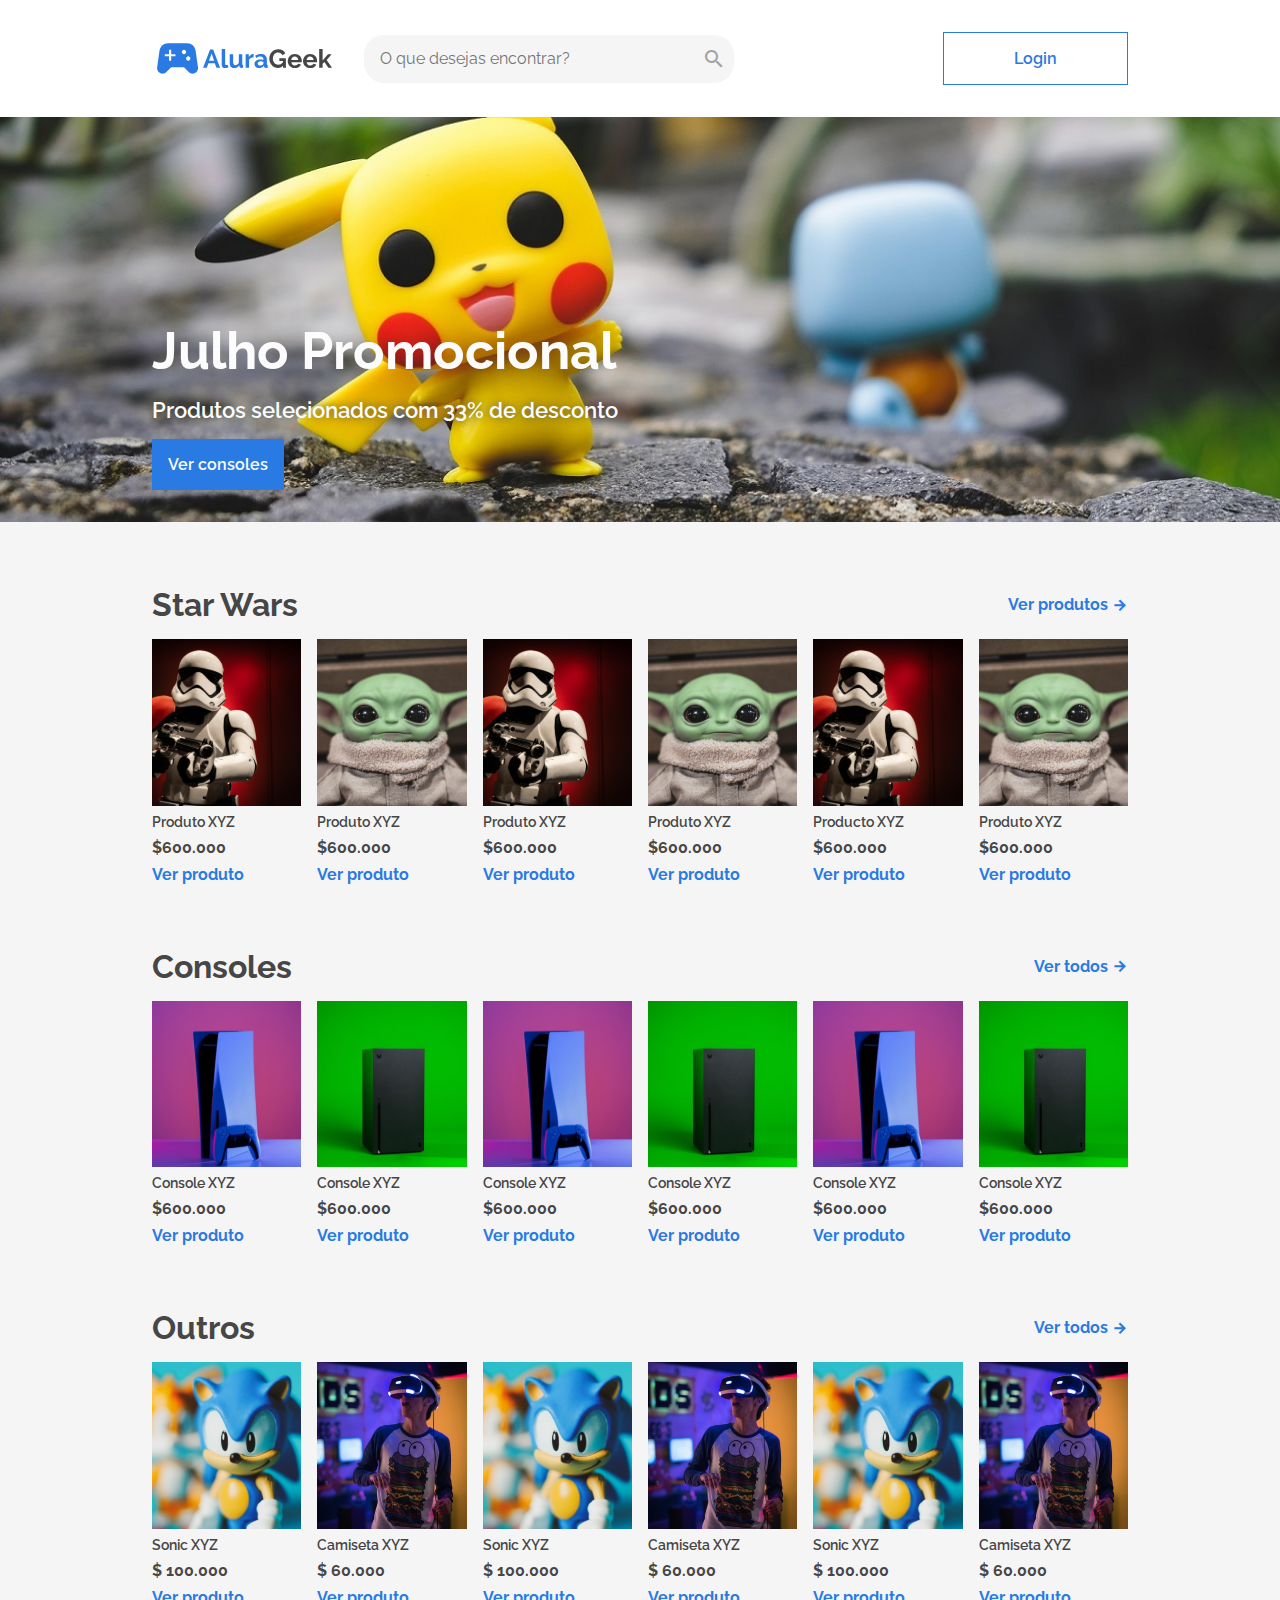
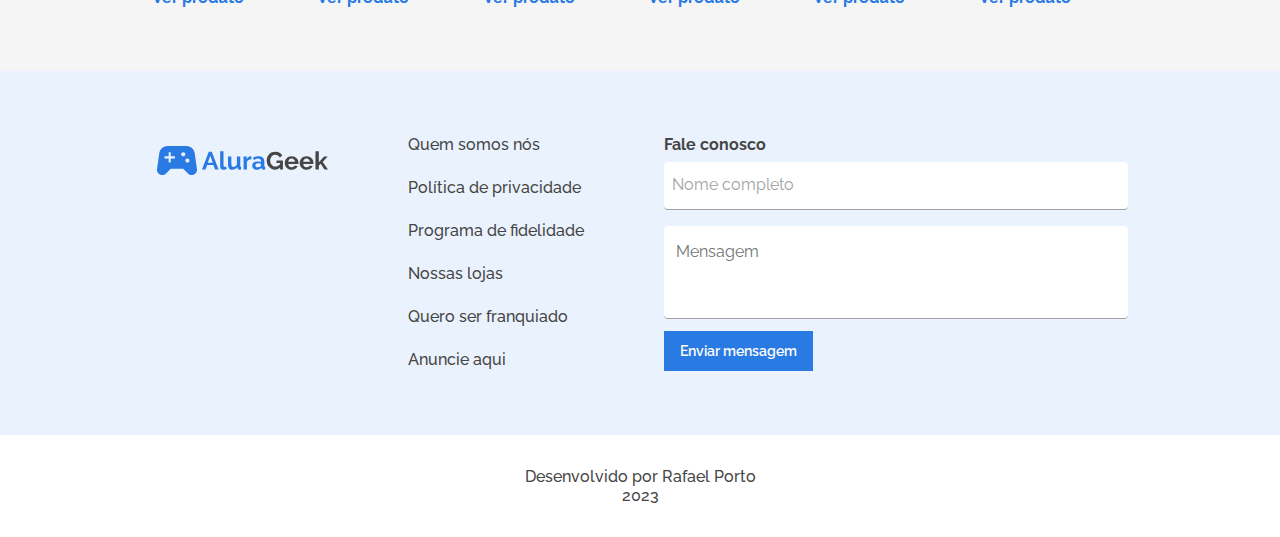
<file: AluraGeek-main-RAFA/index.html>
<!DOCTYPE html>
<html lang="pt-br">

<head>
  <meta charset="UTF-8">
  <meta name="viewport" content="width=device-width, initial-scale=1.0">
  <title>Challenge Front End | Alura Geek</title>
  <link rel="stylesheet" href="./assets/fonts/style.css">
  <link rel="stylesheet" href="./assets/css/home.css">
  <link rel="icon" type="image/png" href="./assets/images/logo-title.png">
</head>

<body>
  <header>
    <section class="header__upper container">
      <div class="logo__container">
        <h1 class="header__logo">
          <a href="./index.html">
            <img src="./assets/images/logo.svg" alt="Logotipo da AluraGeek">
          </a>
        </h1>
        <div class="search__container">
          <label for="search" class="sr-only"></label>
          <input type="text" name="search" id="search" placeholder="O que desejas encontrar?" class="search__input">
          <i class="icon-search search__icon"></i>
        </div>
      </div>
      <a href="./assets/pages/login.html" class="header__login" data-button-login>Login</a>
      <i class="icon-search header__search" data-icon-search></i>
      <i class="icon-close header__close" data-icon-search></i>
    </section>
  </header>
  <main>
    <section class="banner">
      <div class="banner__image"></div>
      <div class="banner__content container">
        <h2 class="banner__title">Julho Promocional</h2>
        <p class="banner__description">Produtos selecionados com 33% de desconto</p>
        <a href="#consoles" class="banner__button main-button">Ver consoles</a>
      </div>
    </section>
    <section class="products container">
      <div class="products__header">
        <h2 class="products__title">Star Wars</h2>
        <a href="#" class="products__link">
          Ver produtos
          <i class="icon-arrow_forward"></i>
        </a>
      </div>
      <div class="products__content">
        <ul class="products__cards">
          <li class="products__card">
            <img src="./assets/images/products/starwars-storm.svg" alt="Boneco do Stormtrooper de Starwars"
              class="card__image">
            <h3 class="card__title">Produto XYZ</h3>
            <p class="card__price">$600.000</p>
            <a href="./assets/pages/product.html" class="card__link">Ver produto</a>
          </li>
          <li class="products__card">
            <img src="./assets/images/products/starwars-yoda.svg" alt="Boneco do Yoda de Starwars" class="card__image">
            <h3 class="card__title">Produto XYZ</h3>
            <p class="card__price">$600.000</p>
            <a href="./assets/pages/product.html" class="card__link">Ver produto</a>
          </li>
          <li class="products__card">
            <img src="./assets/images/products/starwars-storm.svg" alt="Boneco do Stormtrooper de Starwars"
              class="card__image">
            <h3 class="card__title">Produto XYZ</h3>
            <p class="card__price">$600.000</p>
            <a href="./assets/pages/product.html" class="card__link">Ver produto</a>
          </li>
          <li class="products__card">
            <img src="./assets/images/products/starwars-yoda.svg" alt="Boneco do Yoda de Starwars" class="card__image">
            <h3 class="card__title">Produto XYZ</h3>
            <p class="card__price">$600.000</p>
            <a href="./assets/pages/product.html" class="card__link">Ver produto</a>
          </li>
          <li class="products__card">
            <img src="./assets/images/products/starwars-storm.svg" alt="Boneco do Stormtrooper de Starwars"
              class="card__image">
            <h3 class="card__title">Producto XYZ</h3>
            <p class="card__price">$600.000</p>
            <a href="./assets/pages/product.html" class="card__link">Ver produto</a>
          </li>
          <li class="products__card">
            <img src="./assets/images/products/starwars-yoda.svg" alt="Boneco do Yoda de Starwars" class="card__image">
            <h3 class="card__title">Produto XYZ</h3>
            <p class="card__price">$600.000</p>
            <a href="./assets/pages/product.html" class="card__link">Ver produto</a>
          </li>
        </ul>
      </div>
    </section>
    <section class="products container" id="consoles">
      <div class="products__header">
        <h2 class="products__title">Consoles</h2>
        <a href="#" class="products__link">
          Ver todos
          <i class="icon-arrow_forward"></i>
        </a>
      </div>
      <div class="products__content">
        <ul class="products__cards">
          <li class="products__card">
            <img src="./assets/images/products/console-play.svg" alt="Video game PlayStation" class="card__image">
            <h3 class="card__title">Console XYZ</h3>
            <p class="card__price">$600.000</p>
            <a href="./assets/pages/product.html" class="card__link">Ver produto</a>
          </li>
          <li class="products__card">
            <img src="./assets/images/products/console-xbox.svg" alt="Video game X-Box" class="card__image">
            <h3 class="card__title">Console XYZ</h3>
            <p class="card__price">$600.000</p>
            <a href="./assets/pages/product.html" class="card__link">Ver produto</a>
          </li>
          <li class="products__card">
            <img src="./assets/images/products/console-play.svg" alt="Video game PlayStation" class="card__image">
            <h3 class="card__title">Console XYZ</h3>
            <p class="card__price">$600.000</p>
            <a href="./assets/pages/product.html" class="card__link">Ver produto</a>
          </li>
          <li class="products__card">
            <img src="./assets/images/products/console-xbox.svg" alt="Video game X-Box" class="card__image">
            <h3 class="card__title">Console XYZ</h3>
            <p class="card__price">$600.000</p>
            <a href="./assets/pages/product.html" class="card__link">Ver produto</a>
          </li>
          <li class="products__card">
            <img src="./assets/images/products/console-play.svg" alt="Video game PlayStation" class="card__image">
            <h3 class="card__title">Console XYZ</h3>
            <p class="card__price">$600.000</p>
            <a href="./assets/pages/product.html" class="card__link">Ver produto</a>
          </li>
          <li class="products__card">
            <img src="./assets/images/products/console-xbox.svg" alt="Video game X-Box" class="card__image">
            <h3 class="card__title">Console XYZ</h3>
            <p class="card__price">$600.000</p>
            <a href="./assets/pages/product.html" class="card__link">Ver produto</a>
          </li>
        </ul>
      </div>
    </section>
    <section class="products container">
      <div class="products__header">
        <h2 class="products__title">Outros</h2>
        <a href="#" class="products__link">
          Ver todos
          <i class="icon-arrow_forward"></i>
        </a>
      </div>
      <div class="products__content">
        <ul class="products__cards">
          <li class="products__card">
            <img src="./assets/images/products/diversos-sonic.svg" alt="Boneco do Sonic" class="card__image">
            <h3 class="card__title">Sonic XYZ</h3>
            <p class="card__price">$ 100.000</p>
            <a href="./assets/pages/product.html" class="card__link">Ver produto</a>
          </li>
          <li class="products__card">
            <img src="./assets/images/products/diversos-camiseta.svg" alt="Camiseta Geek" class="card__image">
            <h3 class="card__title">Camiseta XYZ</h3>
            <p class="card__price">$ 60.000</p>
            <a href="./assets/pages/product.html" class="card__link">Ver produto</a>
          </li>
          <li class="products__card">
            <img src="./assets/images/products/diversos-sonic.svg" alt="Boneco do Sonic" class="card__image">
            <h3 class="card__title">Sonic XYZ</h3>
            <p class="card__price">$ 100.000</p>
            <a href="./assets/pages/product.html" class="card__link">Ver produto</a>
          </li>
          <li class="products__card">
            <img src="./assets/images/products/diversos-camiseta.svg" alt="Camiseta Geek" class="card__image">
            <h3 class="card__title">Camiseta XYZ</h3>
            <p class="card__price">$ 60.000</p>
            <a href="./assets/pages/product.html" class="card__link">Ver produto</a>
          </li>
          <li class="products__card">
            <img src="./assets/images/products/diversos-sonic.svg" alt="Boneco do Sonic" class="card__image">
            <h3 class="card__title">Sonic XYZ</h3>
            <p class="card__price">$ 100.000</p>
            <a href="./assets/pages/product.html" class="card__link">Ver produto</a>
          </li>
          <li class="products__card">
            <img src="./assets/images/products/diversos-camiseta.svg" alt="Camiseta Geek" class="card__image">
            <h3 class="card__title">Camiseta XYZ</h3>
            <p class="card__price">$ 60.000</p>
            <a href="./assets/pages/product.html" class="card__link">Ver produto</a>
          </li>
        </ul>
      </div>
    </section>
  </main>
  <footer>
    <section class="contact container">
      <img src="./assets/images/logo.svg" alt="Logotipo da AluraGeek" class="contact__logo">
      <ul class="contact__list">
        <li class="contact__link">
          <a href="#">Quem somos nós</a>
        </li>
        <li class="contact__link">
          <a href="#">Política de privacidade</a>
        </li>
        <li class="contact__link">
          <a href="#">Programa de fidelidade</a>
        </li>
        <li class="contact__link">
          <a href="#">Nossas lojas</a>
        </li>
        <li class="contact__link">
          <a href="#">Quero ser franquiado</a>
        </li>
        <li class="contact__link">
          <a href="#">Anuncie aqui</a>
        </li>
      </ul>
      <form action="" method="post">
        <fieldset class="contact__form">
          <legend class="form__title">Fale conosco</legend>
          <div class="input__container">
            <input type="text" class="form__input main-input" id="name" required>
            <label for="name" class="suspended-label">Nome completo</label>
          </div>
          <label for="message" class="sr-only">mensaje</label>
          <textarea name="message" id="message" cols="30" rows="4" class="form__message main-input"
            placeholder="Mensagem" required></textarea>
          <button class="form__button main-button">Enviar mensagem</button>
        </fieldset>
      </form>
    </section>
    <section class="credits">
      <h4 class="credits__title">Desenvolvido por Rafael Porto
        <br>
        2023
      </h4>
    </section>
  </footer>

</body>

</html>
</file>
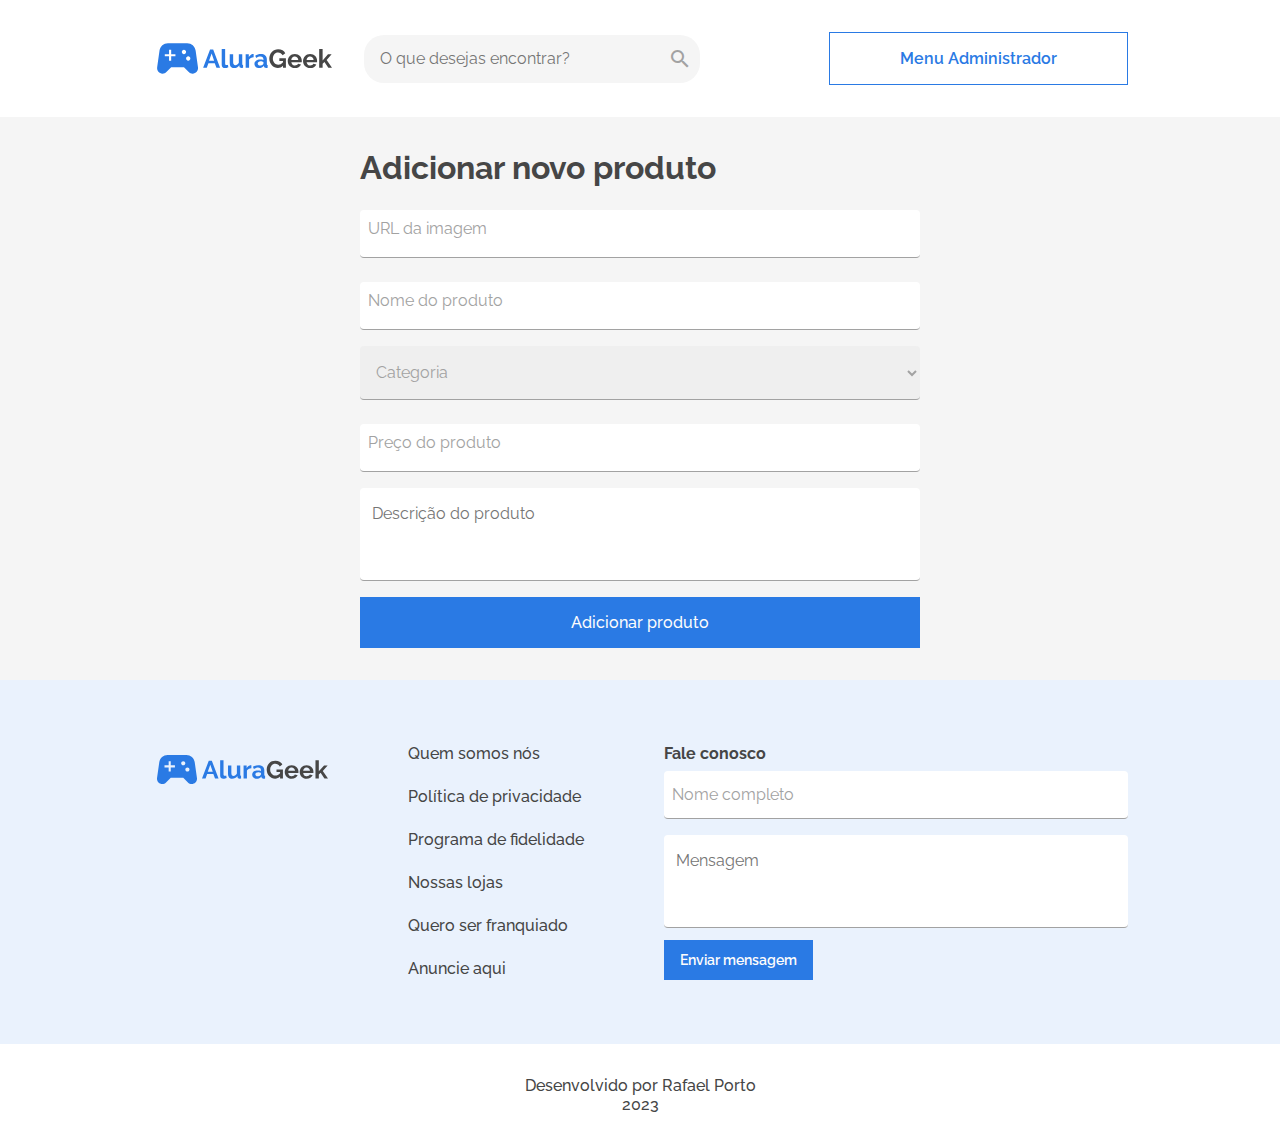
<file: AluraGeek-main-RAFA/assets/pages/admin-add-product.html>
<!DOCTYPE html>
<html lang="pt-br">

<head>
  <meta charset="UTF-8">
  <meta name="viewport" content="width=device-width, initial-scale=1.0">
  <title>Alura Geek | Adicionar produto</title>
  <link rel="stylesheet" href="../fonts/style.css">
  <link rel="stylesheet" href="../css/admin-add-product.css">
  <link rel="icon" type="image/png" href="../images/logo-title.png">
</head>

<body>
  <header>
    <section class="header__upper container">
      <div class="logo__container">
        <h1 class="header__logo">
          <a href="../../index.html">
            <img src="../images/logo.svg" alt="Logotipo de AluraGeek">
          </a>
        </h1>
        <div class="search__container">
          <label for="search" class="sr-only"></label>
          <input type="text" name="search" id="search" placeholder="O que desejas encontrar?" class="search__input">
          <i class="icon-search search__icon"></i>
        </div>
      </div>
      <a href="./admin-home.html" class="header__login">Menu Administrador</a>
      <i class="icon-search header__search" data-icon-search></i>
      <i class="icon-close header__close" data-icon-search></i>
    </section>
  </header>
  <main>
    <form action="" class="add-product container" data-form>
      <fieldset>
        <legend class="add-product__title">Adicionar novo produto</legend>
        </div>

        </div>
        </div>
        <div class="add-product__name">
          <input type="text" class="main-input form__input" id="name" required maxlength="20" data-input-name>
          <label for="name" class="suspended-label">URL da imagem</label>
        </div>
        <div class="add-product__name">
          <input type="text" class="main-input form__input" id="name" required maxlength="20" data-input-name>
          <label for="name" class="suspended-label">Nome do produto</label>
        </div>
        <select name="category" id="category" class="add-product__category" required data-input-category>
          <option value="" hidden selected disabled>Categoria</option>
          <option value="starwars">Star Wars</option>
          <option value="consoles">Consolas</option>
          <option value="diversos">Otros</option>
        </select>
        <div class="add-product__price">
          <input type="number" class="main-input form__input" id="price" required data-input-price>
          <label for="price" class="suspended-label">Preço do produto</label>
        </div>
        <label for="description" class="sr-only">Descrição do produto</label>
        <textarea name="description" id="description" cols="30" rows="4" class="add-product__description main-input"
          placeholder="Descrição do produto" maxlength="150" data-input-description></textarea>
        <button type="submit" class="add-product__button main-button">Adicionar produto</button>
      </fieldset>
    </form>
  </main>
  <footer>
    <section class="contact container">
      <img src="../images/logo.svg" alt="Logotipo da AluraGeek" class="contact__logo">
      <ul class="contact__list">
        <li class="contact__link">
          <a href="#">Quem somos nós</a>
        </li>
        <li class="contact__link">
          <a href="#">Política de privacidade</a>
        </li>
        <li class="contact__link">
          <a href="#">Programa de fidelidade</a>
        </li>
        <li class="contact__link">
          <a href="#">Nossas lojas</a>
        </li>
        <li class="contact__link">
          <a href="#">Quero ser franquiado</a>
        </li>
        <li class="contact__link">
          <a href="#">Anuncie aqui</a>
        </li>
      </ul>
      <form action="" method="post">
        <fieldset class="contact__form">
          <legend class="form__title">Fale conosco</legend>
          <div class="input__container">
            <input type="text" class="form__input main-input" id="name" required>
            <label for="name" class="suspended-label">Nome completo</label>
          </div>
          <label for="message" class="sr-only">mensagem</label>
          <textarea name="message" id="message" cols="30" rows="4" class="form__message main-input"
            placeholder="Mensagem" required></textarea>
          <button class="form__button main-button">Enviar mensagem</button>
        </fieldset>
      </form>
    </section>
    <section class="credits">
      <h4 class="credits__title">Desenvolvido por Rafael Porto
        <br>
        2023
      </h4>
    </section>
  </footer>

</body>

</html>
</file>
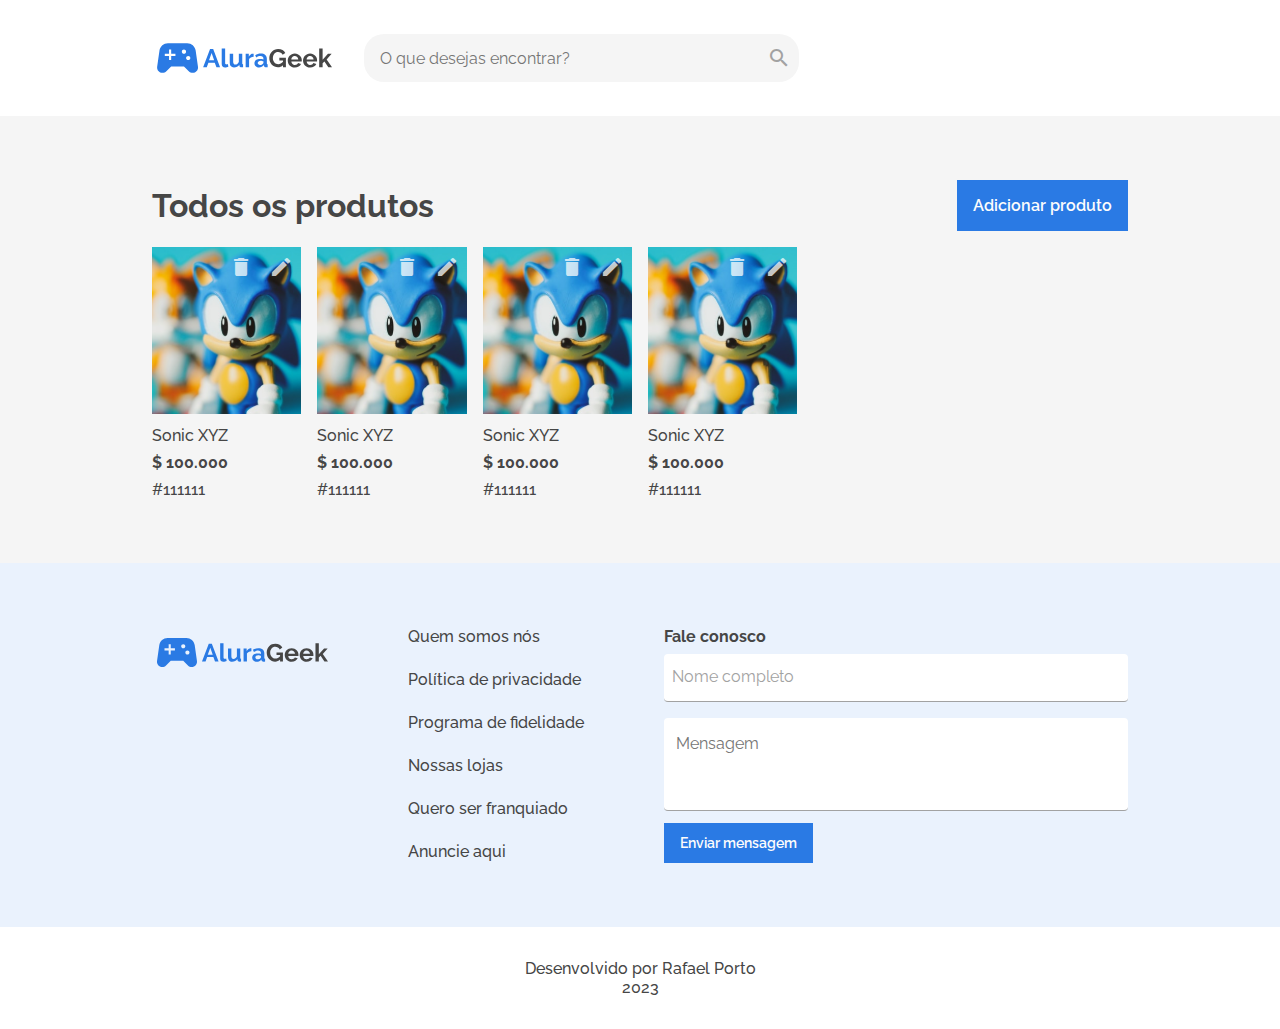
<file: AluraGeek-main-RAFA/assets/pages/admin-home.html>
<!DOCTYPE html>
<html lang="pt-br">

<head>
  <meta charset="UTF-8">
  <meta name="viewport" content="width=device-width, initial-scale=1.0">
  <title>Alura Geek | Todos os produtos</title>
  <link rel="stylesheet" href="../fonts/style.css">
  <link rel="stylesheet" href="../css/admin-home.css">
  <link rel="icon" type="image/png" href="../images/logo-title.png">
</head>

<body>
  <header>
    <section class="header__upper container">
      <div class="logo__container">
        <h1 class="header__logo">
          <a href="../../index.html">
            <img src="../images/logo.svg" alt="Logotipo da AluraGeek">
          </a>
        </h1>
        <div class="search__container">
          <label for="search" class="sr-only"></label>
          <input type="text" name="search" id="search" placeholder="O que desejas encontrar?" class="search__input">
          <i class="icon-search search__icon"></i>
        </div>
      </div>
      <i class="icon-search header__search" data-icon-search></i>
      <i class="icon-close header__close" data-icon-search></i>
    </section>
  </header>
  <main>
    <section class="products">
      <div class="products__header">
        <h3 class="header__title">Todos os produtos</h3>
        <a href="./admin-add-product.html" class="main-button header__link">Adicionar produto</a>
      </div>
      <ul class="products__cards">
        <li class="products__card">
          <div class="card__image">
            <img src="../images/products/diversos-sonic.svg" alt="">
            <div class="card__icons">
              <i class="icon-delete card__icon"></i>
              <i class="icon-create card__icon"></i>
            </div>
          </div>
          <h4 class="card__title">Sonic XYZ</h4>
          <p class="card__price">$ 100.000</p>
          <p class="card__description">#111111</p>
        </li>
        <li class="products__card">
          <div class="card__image">
            <img src="../images/products/diversos-sonic.svg" alt="">
            <div class="card__icons">
              <i class="icon-delete card__icon"></i>
              <i class="icon-create card__icon"></i>
            </div>
          </div>
          <h4 class="card__title">Sonic XYZ</h4>
          <p class="card__price">$ 100.000</p>
          <p class="card__description">#111111</p>
        </li>
        <li class="products__card">
          <div class="card__image">
            <img src="../images/products/diversos-sonic.svg" alt="">
            <div class="card__icons">
              <i class="icon-delete card__icon"></i>
              <i class="icon-create card__icon"></i>
            </div>
          </div>
          <h4 class="card__title">Sonic XYZ</h4>
          <p class="card__price">$ 100.000</p>
          <p class="card__description">#111111</p>
        </li>
        <li class="products__card">
          <div class="card__image">
            <img src="../images/products/diversos-sonic.svg" alt="">
            <div class="card__icons">
              <i class="icon-delete card__icon"></i>
              <i class="icon-create card__icon"></i>
            </div>
          </div>
          <h4 class="card__title">Sonic XYZ</h4>
          <p class="card__price">$ 100.000</p>
          <p class="card__description">#111111</p>
        </li>
      </ul>
    </section>
  </main>
  <footer>
    <section class="contact container">
      <img src="../images/logo.svg" alt="Logotipo da AluraGeek" class="contact__logo">
      <ul class="contact__list">
        <li class="contact__link">
          <a href="#">Quem somos nós</a>
        </li>
        <li class="contact__link">
          <a href="#">Política de privacidade</a>
        </li>
        <li class="contact__link">
          <a href="#">Programa de fidelidade</a>
        </li>
        <li class="contact__link">
          <a href="#">Nossas lojas</a>
        </li>
        <li class="contact__link">
          <a href="#">Quero ser franquiado</a>
        </li>
        <li class="contact__link">
          <a href="#">Anuncie aqui</a>
        </li>
      </ul>
      <form action="" method="post">
        <fieldset class="contact__form">
          <legend class="form__title">Fale conosco</legend>
          <div class="input__container">
            <input type="text" class="form__input main-input" id="name" required>
            <label for="name" class="suspended-label">Nome completo</label>
          </div>
          <label for="message" class="sr-only">mensagem</label>
          <textarea name="message" id="message" cols="30" rows="4" class="form__message main-input"
            placeholder="Mensagem" required></textarea>
          <button class="form__button main-button">Enviar mensagem</button>
        </fieldset>
      </form>
    </section>
    <section class="credits">
      <h4 class="credits__title">Desenvolvido por Rafael Porto
        <br>
        2023
      </h4>
    </section>
  </footer>

</body>

</html>
</file>
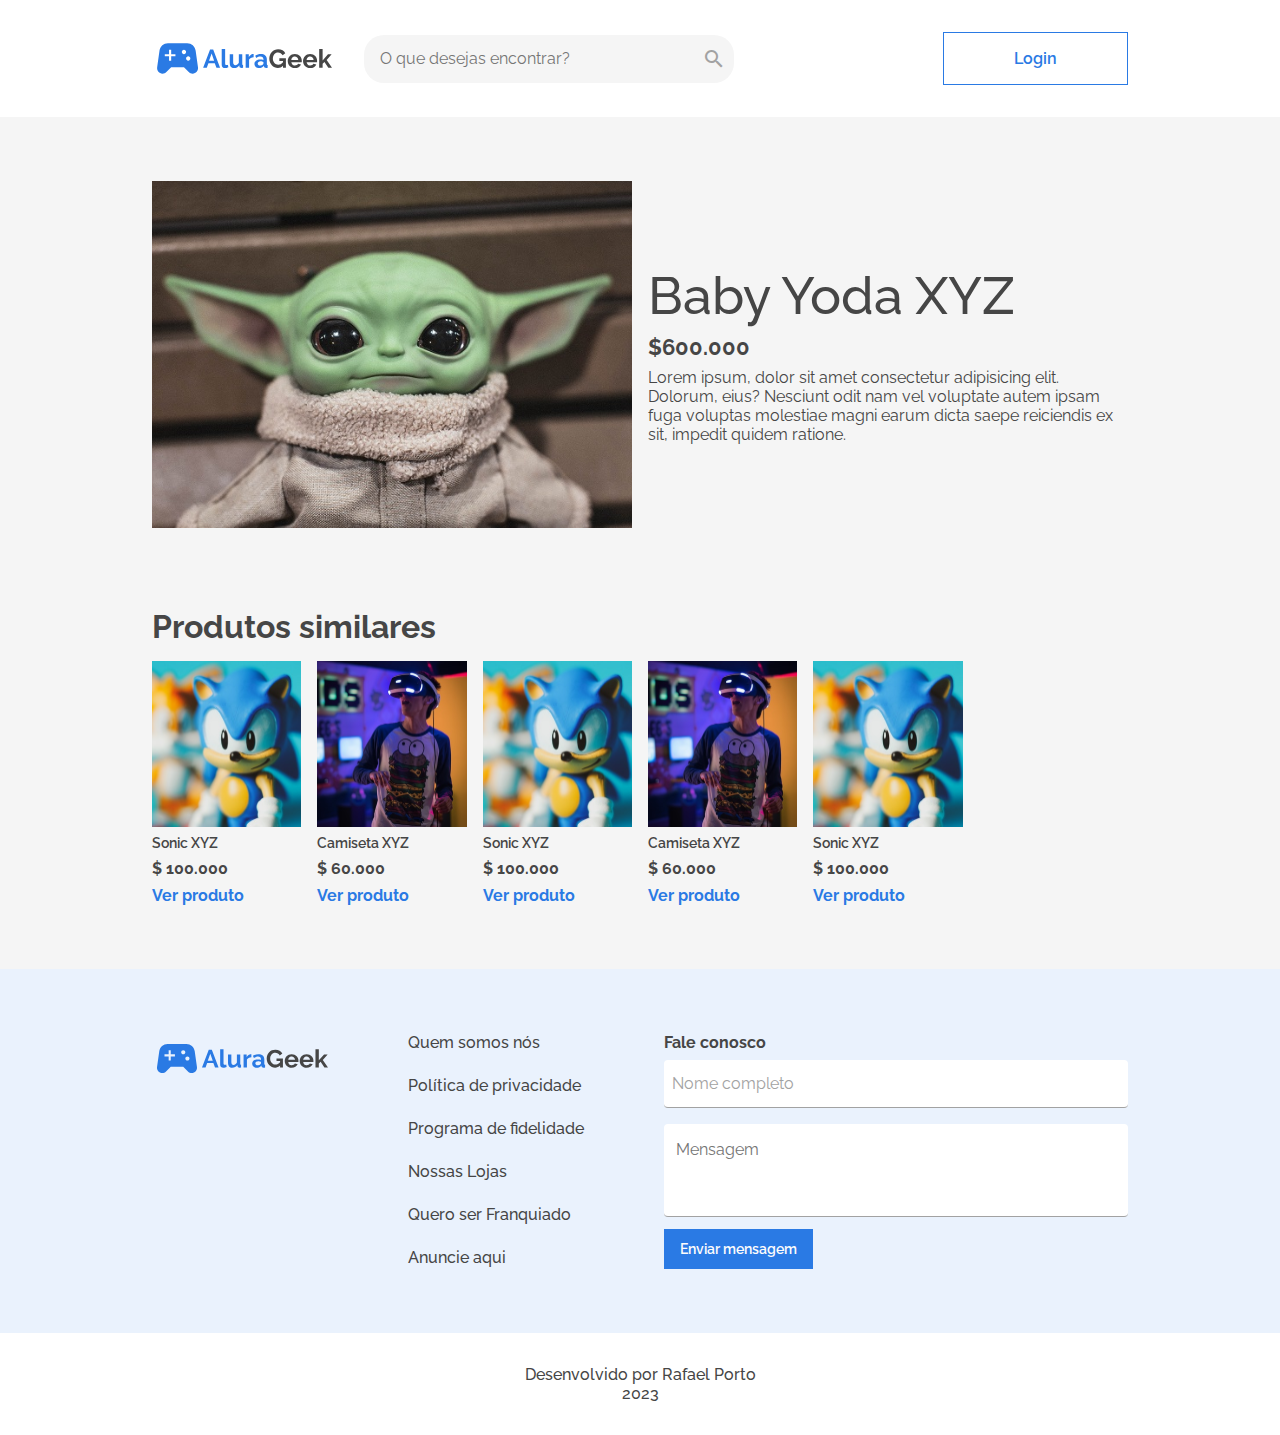
<file: AluraGeek-main-RAFA/assets/pages/product.html>
<!DOCTYPE html>
<html lang="pt-br">

<head>
  <meta charset="UTF-8">
  <meta name="viewport" content="width=device-width, initial-scale=1.0">
  <title>Alura Geek | Productos</title>
  <link rel="stylesheet" href="../fonts/style.css">
  <link rel="stylesheet" href="../css/product.css">
  <link rel="icon" type="image/png" href="../images/logo-title.png">
</head>

<body>
  <header>
    <section class="header__upper container">
      <div class="logo__container">
        <h1 class="header__logo">
          <a href="../../index.html">
            <img src="../images/logo.svg" alt="Logotipo da AluraGeek">
          </a>
        </h1>
        <div class="search__container">
          <label for="search" class="sr-only"></label>
          <input type="text" name="search" id="search" placeholder="O que desejas encontrar?" class="search__input">
          <i class="icon-search search__icon"></i>
        </div>
      </div>
      <a href="../pages/login.html" class="header__login" data-button-login>Login</a>
      <i class="icon-search header__search" data-icon-search></i>
      <i class="icon-close header__close" data-icon-search></i>
    </section>
  </header>
  <main>
    <section class="product">
      <div class="product__image">
        <img src="../images/products/starwars-yoda.jpg" alt="Boneco do Yoda de Starwars">
      </div>
      <div class="product__content">
        <h3 class="product__title">Baby Yoda XYZ</h3>
        <p class="product__price">$600.000</p>
        <p class="product__description">Lorem ipsum, dolor sit amet consectetur adipisicing elit. Dolorum, eius?
          Nesciunt odit nam vel voluptate autem ipsam fuga voluptas molestiae magni earum dicta saepe reiciendis ex sit,
          impedit quidem ratione.</p>
      </div>
    </section>
    <section class="products container">
      <h2 class="products__title">Produtos similares</h2>
      <div class="products__content">
        <ul class="products__cards">
          <li class="products__card">
            <img src="../images/products/diversos-sonic.svg" alt="Boneco do Sonic" class="card__image">
            <h3 class="card__title">Sonic XYZ</h3>
            <p class="card__price">$ 100.000</p>
            <a href="" class="card__link">Ver produto</a>
          </li>
          <li class="products__card">
            <img src="../images/products/diversos-camiseta.svg" alt="Camiseta Geek" class="card__image">
            <h3 class="card__title">Camiseta XYZ</h3>
            <p class="card__price">$ 60.000</p>
            <a href="" class="card__link">Ver produto</a>
          </li>
          <li class="products__card">
            <img src="../images/products/diversos-sonic.svg" alt="Boneco do Sonic" class="card__image">
            <h3 class="card__title">Sonic XYZ</h3>
            <p class="card__price">$ 100.000</p>
            <a href="" class="card__link">Ver produto</a>
          </li>
          <li class="products__card">
            <img src="../images/products/diversos-camiseta.svg" alt="Camiseta Geek" class="card__image">
            <h3 class="card__title">Camiseta XYZ</h3>
            <p class="card__price">$ 60.000</p>
            <a href="" class="card__link">Ver produto</a>
          </li>
          <li class="products__card">
            <img src="../images/products/diversos-sonic.svg" alt="Boneco do Sonic" class="card__image">
            <h3 class="card__title">Sonic XYZ</h3>
            <p class="card__price">$ 100.000</p>
            <a href="" class="card__link">Ver produto</a>
          </li>
        </ul>
      </div>
    </section>
  </main>
  <footer>
    <section class="contact container">
      <img src="../images/logo.svg" alt="" class="contact__logo">
      <ul class="contact__list">
        <li class="contact__link">
          <a href="#">Quem somos nós</a>
        </li>
        <li class="contact__link">
          <a href="#">Política de privacidade</a>
        </li>
        <li class="contact__link">
          <a href="#">Programa de fidelidade</a>
        </li>
        <li class="contact__link">
          <a href="#">Nossas Lojas</a>
        </li>
        <li class="contact__link">
          <a href="#">Quero ser Franquiado</a>
        </li>
        <li class="contact__link">
          <a href="#">Anuncie aqui</a>
        </li>
      </ul>
      <form action="" method="post">
        <fieldset class="contact__form">
          <legend class="form__title">Fale conosco</legend>
          <div class="input__container">
            <input type="text" class="form__input main-input" id="name" required>
            <label for="name" class="suspended-label">Nome completo</label>
          </div>
          <label for="message" class="sr-only">mensagem</label>
          <textarea name="message" id="message" cols="30" rows="4" class="form__message main-input"
            placeholder="Mensagem" required></textarea>
          <button class="form__button main-button">Enviar mensagem</button>
        </fieldset>
      </form>
    </section>
    <section class="credits">
      <h4 class="credits__title">Desenvolvido por Rafael Porto
        <br>
        2023
      </h4>
    </section>
  </footer>
</body>

</html>
</file>
<file: AluraGeek-main-RAFA/assets/fonts/style.css>
@font-face {
  font-family: 'icomoon';
  src:  url('fonts/icomoon.eot?o4w18w');
  src:  url('fonts/icomoon.eot?o4w18w#iefix') format('embedded-opentype'),
    url('fonts/icomoon.ttf?o4w18w') format('truetype'),
    url('fonts/icomoon.woff?o4w18w') format('woff'),
    url('fonts/icomoon.svg?o4w18w#icomoon') format('svg');
  font-weight: normal;
  font-style: normal;
  font-display: block;
}

[class^="icon-"], [class*=" icon-"] {
  /* use !important para evitar problemas com extensões do navegador que alteram as fontes */
  font-family: 'icomoon' !important;
  speak: never;
  font-style: normal;
  font-weight: normal;
  font-variant: normal;
  text-transform: none;
  line-height: 1;

  /*Melhor Renderização de Fonte=========== */
  -webkit-font-smoothing: antialiased;
  -moz-osx-font-smoothing: grayscale;
}

.icon-insert_photo:before {
  content: "\e905";
}
.icon-add:before {
  content: "\e906";
}
.icon-create:before {
  content: "\e903";
}
.icon-delete:before {
  content: "\e904";
}
.icon-arrow_forward:before {
  content: "\e901";
}
.icon-search:before {
  content: "\e900";
}
.icon-close:before {
  content: "\e902";
}
</file>
<file: AluraGeek-main-RAFA/assets/css/home.css>
@import '../css/components/reset-global.css';
@import '../css/components/header.css';
@import '../css/components/products.css';
@import '../css/components/footer.css';

/*========== BANNERS ========= */
html {
  scroll-behavior: smooth;
}
.banner {
  position: relative;
}
.banner__image {
  width: 100%;
  height: 30vh;
  background: url('../images/banner.jpg') no-repeat center/cover;
}
.banner__content {
  position: absolute;
  bottom: 0;
  display: flex;
  flex-direction: column;
  align-items: flex-start;
  gap: 0.5rem;
}
@keyframes changeTextShadow {
  from {
    text-shadow: 0 0 10px var(--text-color);
  }
  to {
    text-shadow: 0 0 10px var(--blue-400);
  }
}
.banner__title {
  color: var(--white-color);
  transition: text-shadow 0.2s;
  animation: changeTextShadow 1.8s ease-in-out infinite alternate;
}
.banner__description {
  font: var(--font-14600);
  color: var(--white-color);
  text-shadow: 0 0 10px var(--text-color);
}
.banner__button {
  padding: 0.75rem 1rem;
}

/*===================== PRODUCTS ========= */
.products__header {
  display: flex;
  align-items: center;
  justify-content: space-between;
  margin-bottom: 1rem;
}
.products__link {
  display: flex;
  align-items: center;
  gap: 4px;
  color: var(--blue-400);
  font: var(--font-14700);
}
.products__link i {
  color: var(--blue-400);
  font: var(--font-14700);
}

/*===================== RESPONSIVE ========= */
@media (min-width: 650px) {
  .banner__content {
    gap: 1rem;
  }
  .banner__image {
    height: 45vh;
  }
  .banner__title {
    font-size: 52px;
  }
  .banner__description {
    font-size: 1.375rem;
  }
  /*=================================== */
  .products__link,
  .products__link i {
    font-size: 1rem;
  }
}
@media (min-width: 1200px) {
  .banner__button {
    padding: 1rem;
    font-size: 1rem;
  }
  .container:nth-child(2) {
    padding-top: 4rem;
  }
}
</file>
<file: AluraGeek-main-RAFA/assets/css/admin-add-product.css>
@import '../css/components/reset-global.css';
@import '../css/components/header.css';
@import '../css/components/footer.css';

/*===================== ADCIONANDO PRODUTOS ========= */
header .header__login {
  padding: 0.75rem 1rem;
}
.add-product fieldset {
  display: flex;
  flex-direction: column;
  gap: 1rem;
}
.add-product__title {
  font: var(--font-22700);
  margin-bottom: 1rem;
  color: var(--text-color);
}
.add-image__drop,
.add-product__add-image span,
.add-image__add-file input[type="file"] {
  display: none;
}
.add-product__add-image {
  position: relative;
}
.add-image__visualization {
  height: 25vh;
}
.add-image__add-file {
  height: 25vh;
  border: 2px dashed #C8C8C8;
  background-color: #FCFCFC;
}
.add-image__button {
  display: flex;
  flex-direction: column;
  align-items: center;
  justify-content: center;
  gap: 1rem;
  cursor: pointer;
  height: 100%;
  color: var(--gray-300);
}
.add-image__icon {
  font-size: 2rem;
  color: var(--gray-200);
}
.add-product__name,
.add-product__price {
  position: relative;
}
.add-product__category {
  padding: 1rem 0.75rem;
  font-size: 1rem;
  border-radius: 4px;
  border-bottom: 1px solid var(--gray-200);
}
.add-product__category:not(:valid) {
  color: var(--gray-200);
}
.add-product__name input,
.add-product__price input {
  margin-bottom: 0;
}
.add-product__description {
  padding: 1rem 0 0 0.75rem;
}
.add-product__button {
  padding: 1rem 0;
  font-size: 1rem;
  font-weight: 500;
}
/*===================== RESPONSIVE ========= */
@media (min-width: 650px) {
  header .header__login {
    padding: 0.75rem 2rem;
  }
  .add-image__drop,
  .add-product__add-image span {
    display: inline-block;
  }
  .add-product__add-image {
    display: flex;
    align-items: center;
    gap: 0.5rem;
  }
  .add-image__visualization {
    width: 254px;
    height: 152px;
  }
  .add-image__drop {
    width: 254px;
    height: 152px;
    background-color: var(--white-color);
    border: 2px dashed var(--gray-200);
    padding: 2rem;
    display: flex;
    flex-direction: column;
    gap: 1rem;
    align-items: center;
  }
  .image-drop__text {
    font-size: 0.875rem;
    color: var(--gray-300);
    text-align: center;
    line-height: 1.25rem;
  }
  .add-image__add-file {
    height: initial;
    border: none;
    background-color: transparent;
    transition: background 0.3s;
  }
  .add-image__add-file:hover {
    background-color: var(--blue-200);
  }
  .add-image__button,
  .icon-add {
    font-size: 0;
  }
  .add-image__button {
    display: inline-block;
    border: 1px solid var(--blue-400);
    padding: 1rem;
    color: var(--blue-400);
  }
  .add-image__button::after {
    font-size: 1rem;
    content: 'Busca en tu tableta'
  }
}
@media (min-width: 1200px) {
  header .header__login {
    padding: 1rem 4.375rem;
  }
  .add-product__title {
    font-size: 2rem;
  }
  .add-product fieldset {
    max-width: 560px;
    margin: 0 auto;
  }
  .add-image__drop {
    flex-grow: 1;
  }
  .add-image__button::after {
    content: 'Selecciona la imagen';
  }
}
</file>
<file: AluraGeek-main-RAFA/assets/css/admin-home.css>
@import '../css/components/reset-global.css';
@import '../css/components/header.css';
@import '../css/components/footer.css';

/*===================== TODOS OS PRODUTOS ========= */
.products {
  padding: 2rem;
}
.header__title {
  font: var(--font-22700);
}
.header__link {
  display: inline-block;
  padding: 0.75rem 1rem;
  margin: 1rem 0;
}
.products__cards {
  display: grid;
  grid-template-columns: 1fr 1fr;
  gap: 1rem;
}
.products__card {
  display: flex;
  flex-direction: column;
  gap: 0.5rem;
}
.card__image {
    position: relative;
}
.card__image img {
    width: 100%;
}
.card__icons {
    display: flex;
    gap: 1rem;
    position: absolute;
    top: 0.5rem;
    right: 0.5rem;
}
.card__icon {
    font-size: 1.5rem;
    color: var(--white-color);
    cursor: pointer;
    opacity: 0.75;
    transition: opacity 0.2s;
}
.card__icon:hover {
    opacity: 1;
}
.card__title,
.card__description {
    font-weight: 500;
}
.card__price {
    font-weight: 700;
}

/*===================== RESPONSIVE ========= */
@media (min-width: 650px) {
  .products__header {
    display: flex;
    justify-content: space-between;
    align-items: center;
    margin-bottom: 1rem;
  }
  .products__cards {
    grid-template-columns: repeat(4, 1fr);
  }
  .header__link {
    margin: 0;
  }
}
@media (min-width: 1200px) {
  .products {
    padding: 4rem 9.5rem;
  }
  .header__title {
    font-size: 2rem;
  }
  .header__link {
    font-size: 1rem;
    padding: 1rem;
  }
  .products__cards {
    grid-template-columns: repeat(6, 1fr);
    row-gap: 4rem;
  }
}
</file>
<file: AluraGeek-main-RAFA/assets/css/product.css>
@import '../css/components/reset-global.css';
@import '../css/components/header.css';
@import '../css/components/products.css';
@import '../css/components/footer.css';

/*=========== PRODUCTS GLOBAL ========= */
.product__image {
  width: 100vw;
  height: 192px;
  margin: 0 auto;
}
.product__image img {
  width: 100%;
  height: 100%;
  object-fit: cover;
}
.product__content {
  display: flex;
  flex-direction: column;
  gap: 0.5rem;
  padding: 1rem;
}
.product__title {
  font: var(--font-22500);
}
.product__price {
  font-weight: 700;
}
.product__description {
  font-size: 14px;
}
.products__title {
  padding: 1rem 0;
}

/*===================== RESPONSIVE ========= */
@media (min-width: 650px) {
  .product {
    display: grid;
    gap: 1rem;
    padding: 2rem;
    grid-template-columns: 1.1fr 1.9fr;
    align-items: center;
  }
  .product__image {
    width: 100%;
    height: 100%;
    margin: 0;
  }
  .product__content {
    padding: 0;
  }
}
@media (min-width: 1200px) {
  .product {
    padding: 4rem 9.5rem 2rem 9.5rem;
    grid-template-columns: 1fr 1fr;
  }
  .product__price {
    font-size: 1.375rem;
  }
  .product__title {
    font-size: 52px;
  }
  .product__description {
    font-size: 1rem;
  }
}
</file>
